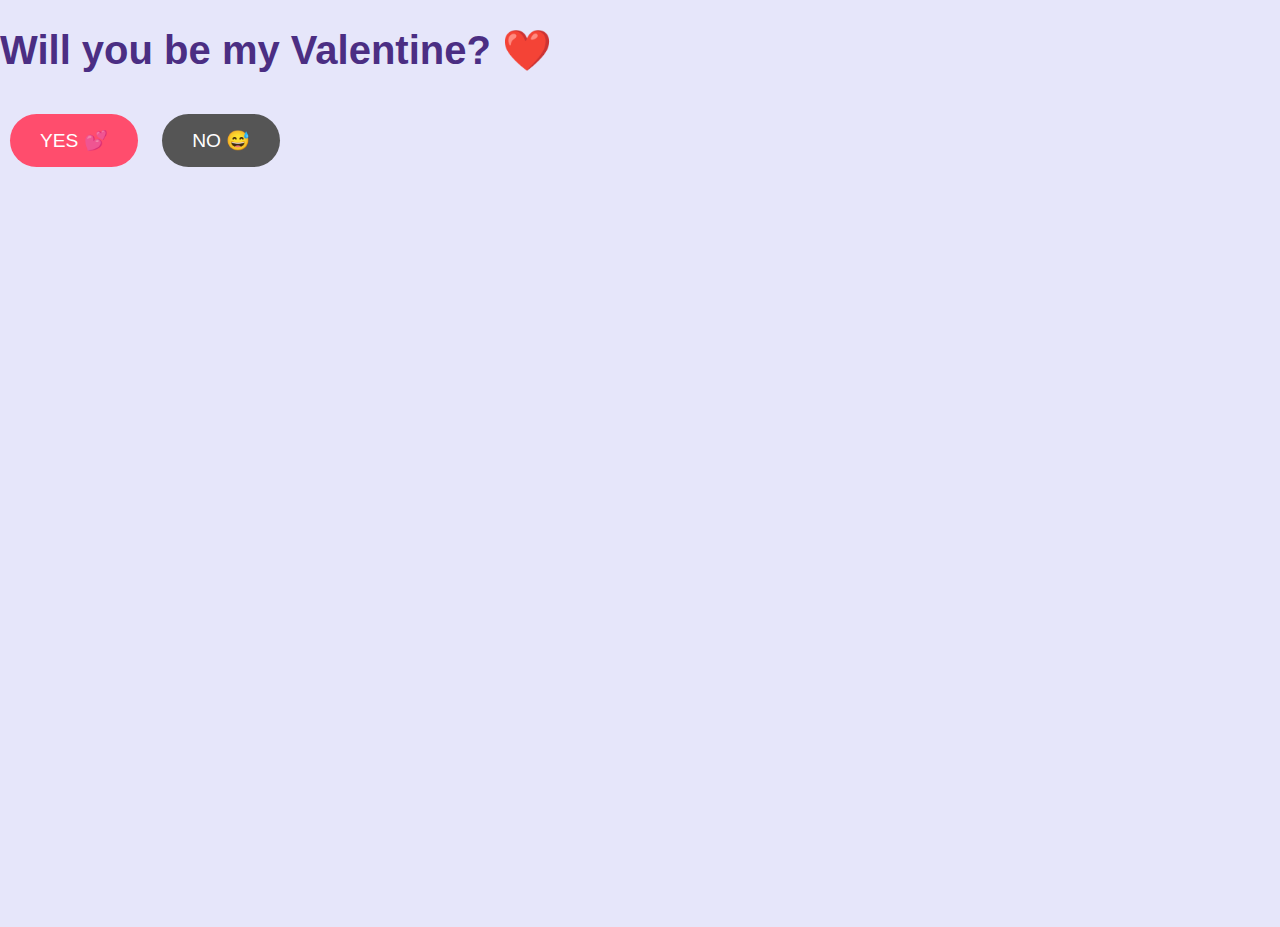
<file: index.html>
<!DOCTYPE html>
<html lang="en">
<head>
  <meta charset="UTF-8">
  <title>Be My Valentine ❤️</title>
  <link rel="stylesheet" href="style.css">
  <script defer src="script.js"></script>
</head>
<body class="center">

  <h1>Will you be my Valentine? ❤️</h1>

  <div class="buttons">
    <button class="yes" onclick="goToGifts()">YES 💕</button>
    <button class="no" id="noBtn">NO 😅</button>
  </div>

</body>
</html>
</file>
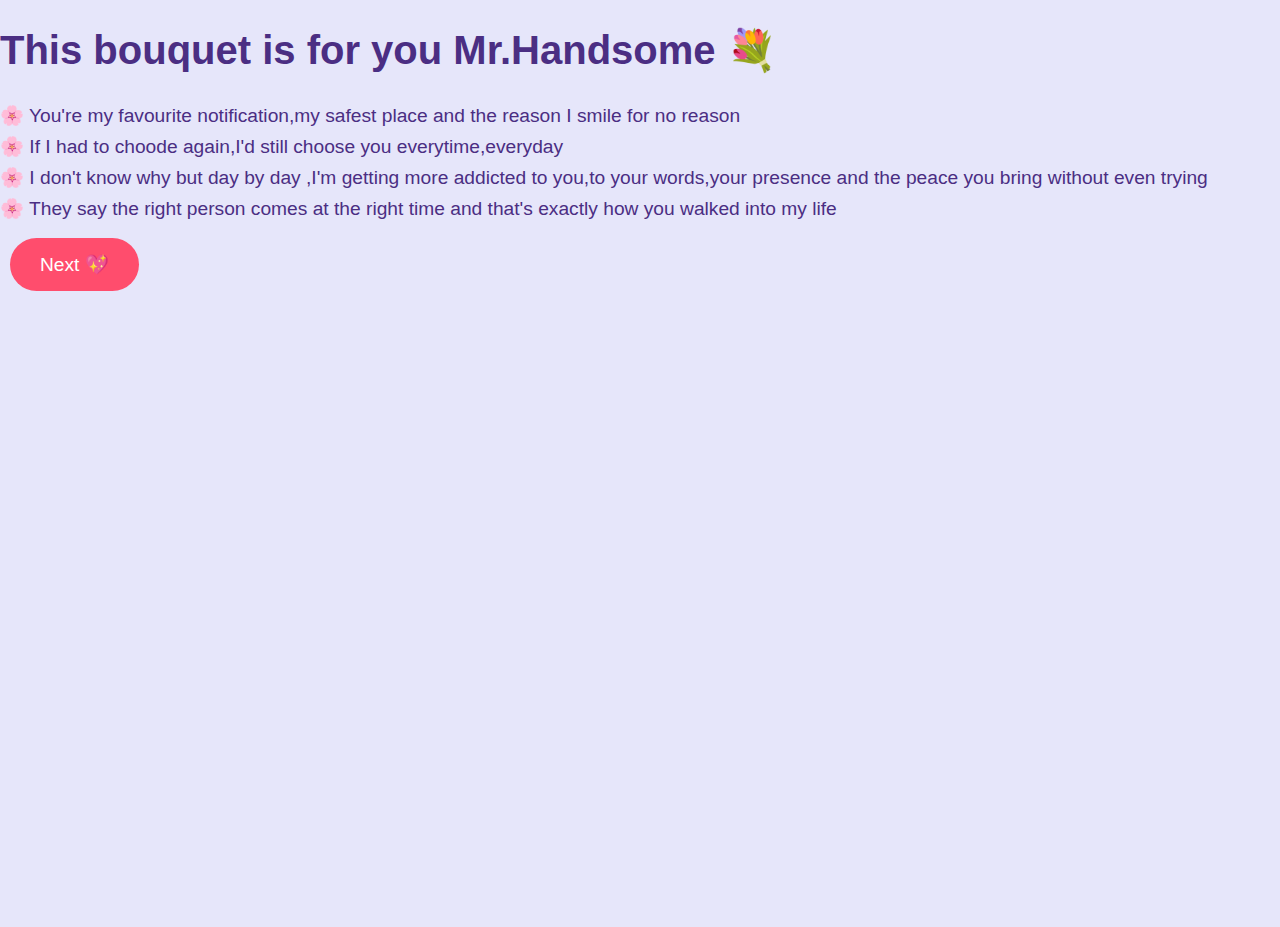
<file: bouquet.html>
<!DOCTYPE html>
<html lang="en">
<head>
  <meta charset="UTF-8">
  <title>For You 💐</title>
  <link rel="stylesheet" href="style.css">
</head>
<body class="center">

  <h1>This bouquet is for you Mr.Handsome 💐</h1>

  <div class="messages">
    <p>🌸 You're my favourite notification,my safest place and the reason I smile for no reason</p>
    <p>🌸 If I had to choode again,I'd still choose you everytime,everyday</p>
    <p>🌸 I don't know why but day by day ,I'm getting more addicted to you,to your words,your presence and the peace you bring without even trying</p>
    <p>🌸 They say the right person comes at the right time and that's exactly how you walked into my life</p>
  </div>

  <button class="next" onclick="location.href='qr.html'">Next 💖</button>

</body>
</html>
</file>
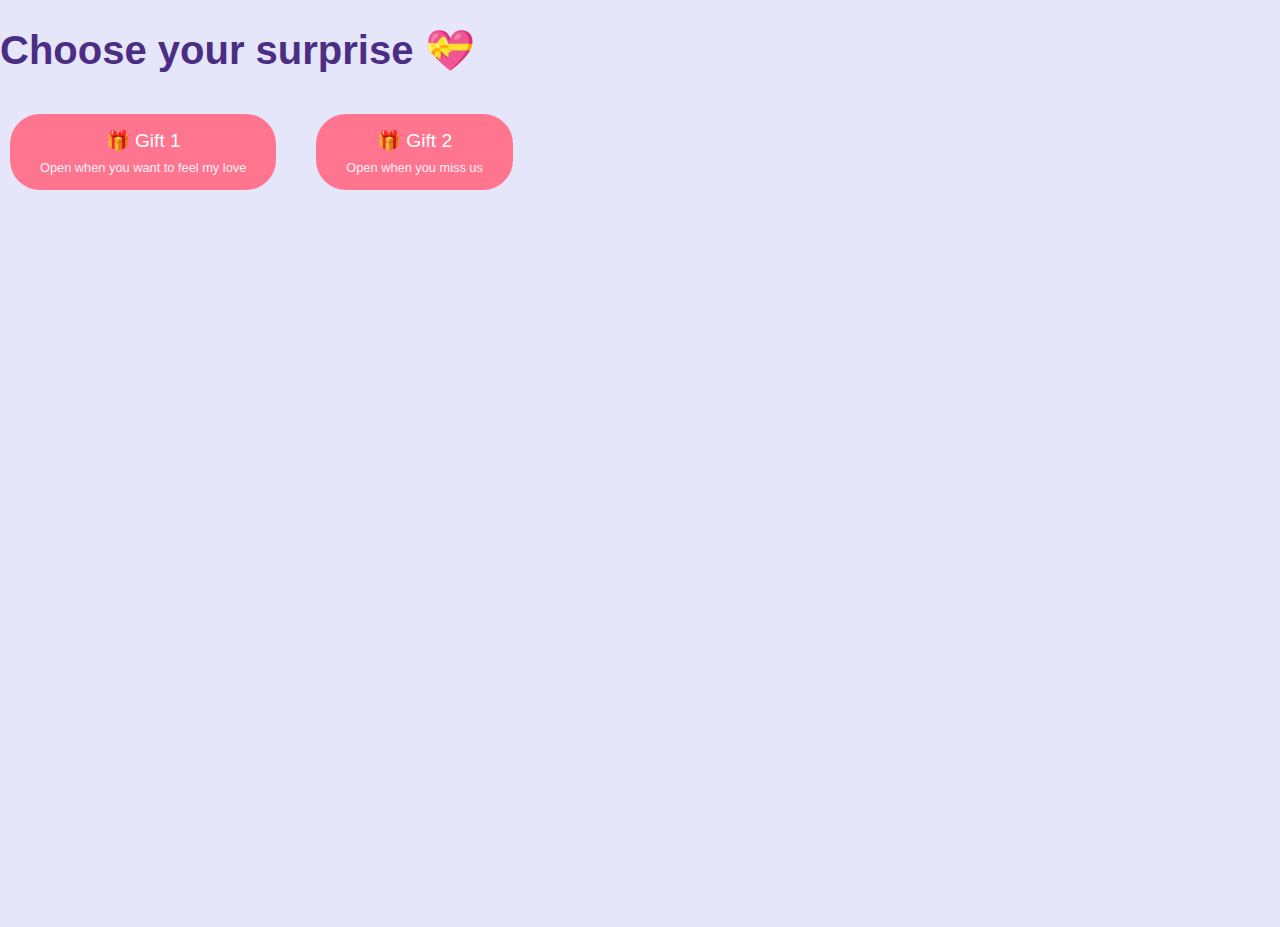
<file: gifts.html>
<!DOCTYPE html>
<html lang="en">
<head>
  <meta charset="UTF-8">
  <title>Choose Your Gift 🎁</title>
  <link rel="stylesheet" href="style.css">
</head>
<body class="center">

<h1>Choose your surprise 💝</h1>

<div class="gifts">
  <button class="gift" onclick="location.href='bouquet.html'">
    🎁 Gift 1 <br>
    <small>Open when you want to feel my love</small>
  </button>

  <button class="gift" onclick="location.href='memories.html'">
    🎁 Gift 2 <br>
    <small>Open when you miss us</small>
  </button>
</div>


</body>
</html>
</file>
<file: style.css>
body {
  background-color: #E6E6FA; /* Lavender */
  font-family: 'Segoe UI', sans-serif;
  height: 100vh;
  margin: 0;
  color: #4b2e83; /* Soft dark purple for text */
}
}

.center {
  display: flex;
  flex-direction: column;
  justify-content: center;
  align-items: center;
  text-align: center;
}

h1 {
  font-size: 2.5rem;
  margin-bottom: 30px;
}

button {
  padding: 15px 30px;
  border: none;
  border-radius: 30px;
  font-size: 1.2rem;
  cursor: pointer;
  margin: 10px;
}

.yes {
  background-color: #ff4d6d;
  color: white;
}

.no {
  background-color: #555;
  color: white;
}

.gifts {
  display: flex;
  gap: 20px;
}

.gift {
  background: #ff758f;
  color: white;
}

.messages p {
  font-size: 1.2rem;
  margin: 8px 0;
}

.next {
  background-color: #ff4d6d;
  color: white;
}

.gift small {
  display: block;
  font-size: 0.8rem;
  margin-top: 8px;
  opacity: 0.9;
}

/* Extra small button under Gift 2 */
.gift-with-extra {
  display: flex;
  flex-direction: column;
  align-items: center;
}
</file>
